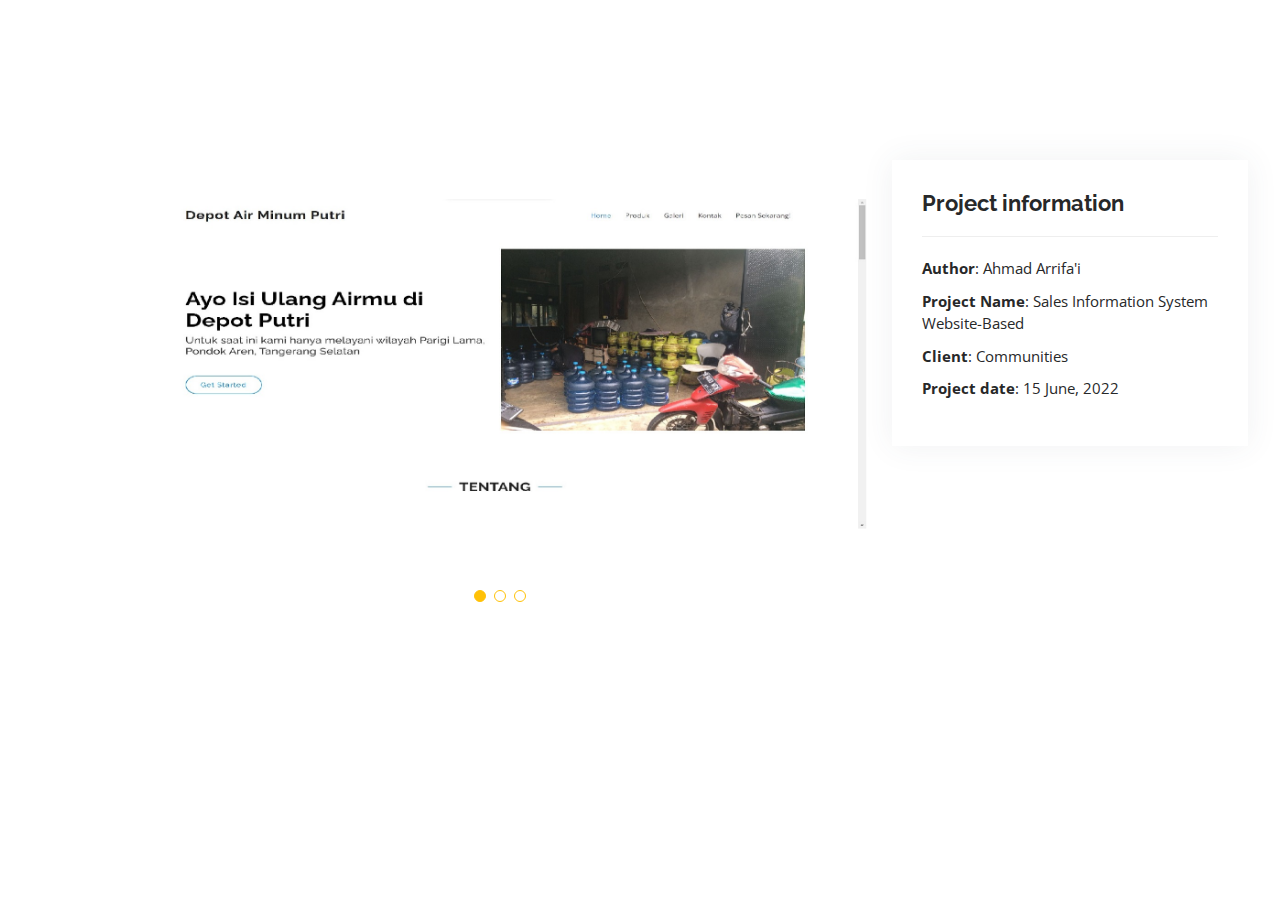
<file: app/static/portfolio-details-ahmad.html>
<!DOCTYPE html>
<html lang="en">

<head>
  <meta charset="utf-8">
  <meta content="width=device-width, initial-scale=1.0" name="viewport">

  <title>Portfolio Details - Personal Bootstrap Template</title>
  <meta content="" name="description">
  <meta content="" name="keywords">

  <!-- Favicons -->
  <link href="assets_1/img/favicon.png" rel="icon">
  <link href="assets_1/img/apple-touch-icon.png" rel="apple-touch-icon">

  <!-- Google Fonts -->
  <link href="https://fonts.googleapis.com/css?family=Open+Sans:300,300i,400,400i,600,600i,700,700i|Raleway:300,300i,400,400i,500,500i,600,600i,700,700i|Poppins:300,300i,400,400i,500,500i,600,600i,700,700i" rel="stylesheet">

  <!-- Vendor CSS Files -->
  <link href="assets_1/vendor/aos/aos.css" rel="stylesheet">
  <link href="assets_1/vendor/bootstrap/css/bootstrap.min.css" rel="stylesheet">
  <link href="assets_1/vendor/bootstrap-icons/bootstrap-icons.css" rel="stylesheet">
  <link href="assets_1/vendor/boxicons/css/boxicons.min.css" rel="stylesheet">
  <link href="assets_1/vendor/glightbox/css/glightbox.min.css" rel="stylesheet">
  <link href="assets_1/vendor/swiper/swiper-bundle.min.css" rel="stylesheet">

  <!-- Template Main CSS File -->
  <link href="assets_1/css/style.css" rel="stylesheet">

</head>

<body>

  <main id="main">
    <!-- ======= Portfolio Details Section ======= -->
    <br>
    <br>
    <br>
    <br>
    <br>
    <section id="portfolio-details" class="portfolio-details">
      <div class="container">

        <div class="row gy-4">

          <div class="col-lg-8">
            <div class="portfolio-details-slider swiper">
              <div class="swiper-wrapper align-items-center">

                <div class="swiper-slide">
                  <img src="assets_1/img/portfolio/portfolio-details-ahmad-0.jpg" alt="">
                </div>
                
                <div class="swiper-slide">
                  <img src="assets_1/img/portfolio/portfolio-details-ahmad-1.jpg" alt="">
                </div>

                <div class="swiper-slide">
                  <img src="assets_1/img/portfolio/portfolio-details-ahmad-2.jpg" alt="">
                </div>

              </div>
              <div class="swiper-pagination"></div>
            </div>
          </div>

          <div class="col-lg-4">
            <div class="portfolio-info">
              <h3>Project information</h3>
              <ul>
                <li><strong>Author</strong>: Ahmad Arrifa'i</li>
                <li><strong>Project Name</strong>: Sales Information System Website-Based</li>
                <li><strong>Client</strong>: Communities</li>
                <li><strong>Project date</strong>: 15 June, 2022</li>
              </ul>
            </div>
          </div>

        </div>

      </div>
    </section><!-- End Portfolio Details Section -->

  </main><!-- End #main -->

  <div id="preloader"></div>
  <a href="#" class="back-to-top d-flex align-items-center justify-content-center"><i class="bi bi-arrow-up-short"></i></a>

  <!-- Vendor JS Files -->
  <script src="assets_1/vendor/purecounter/purecounter_vanilla.js"></script>
  <script src="assets_1/vendor/aos/aos.js"></script>
  <script src="assets_1/vendor/bootstrap/js/bootstrap.bundle.min.js"></script>
  <script src="assets_1/vendor/glightbox/js/glightbox.min.js"></script>
  <script src="assets_1/vendor/isotope-layout/isotope.pkgd.min.js"></script>
  <script src="assets_1/vendor/swiper/swiper-bundle.min.js"></script>
  <script src="assets_1/vendor/typed.js/typed.min.js"></script>
  <script src="assets_1/vendor/waypoints/noframework.waypoints.js"></script>
  <script src="assets_1/vendor/php-email-form/validate.js"></script>

  <!-- Template Main JS File -->
  <script src="assets_1/js/main.js"></script>

</body>

</html>
</file>
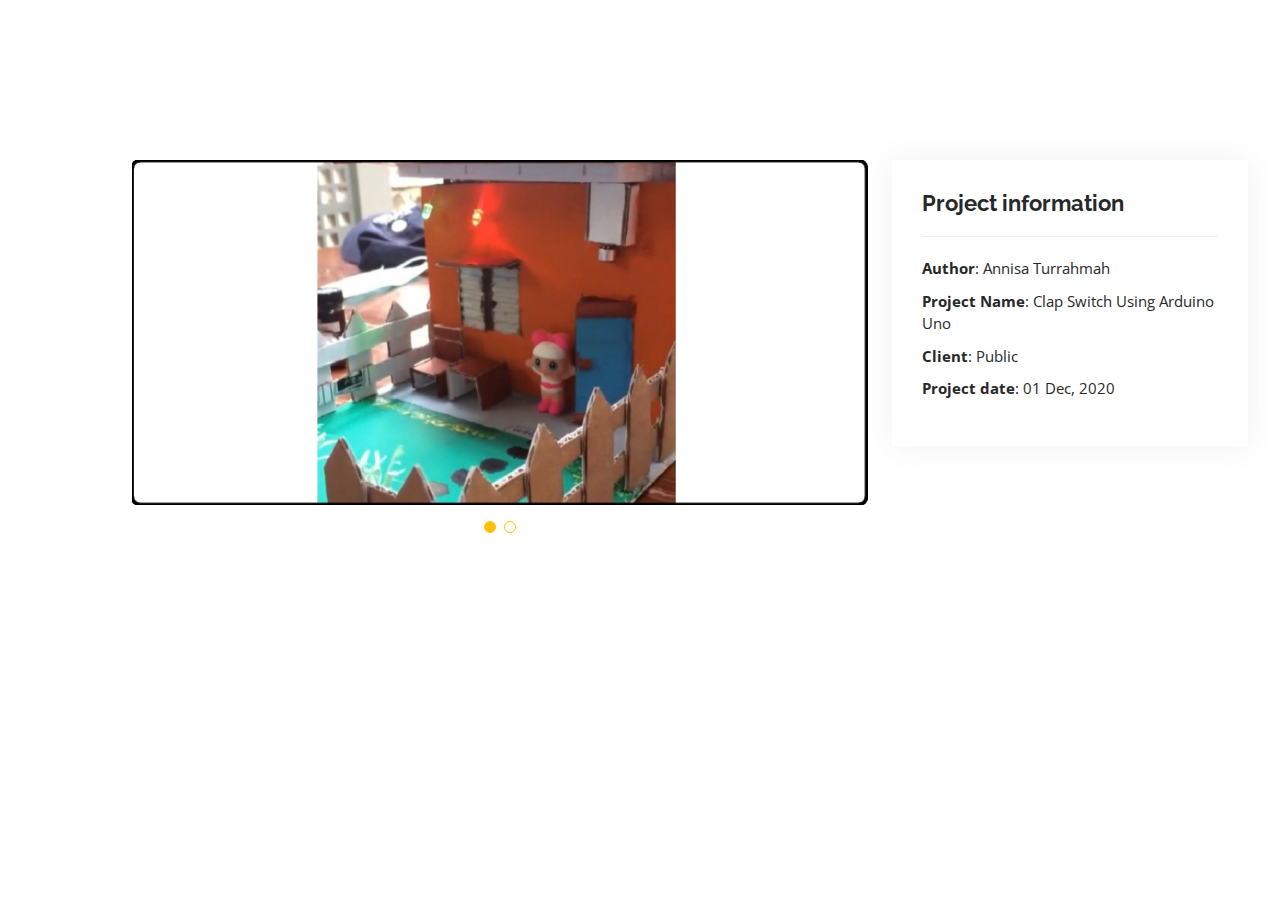
<file: app/static/portfolio-details-annisa.html>
<!DOCTYPE html>
<html lang="en">

<head>
  <meta charset="utf-8">
  <meta content="width=device-width, initial-scale=1.0" name="viewport">

  <title>Portfolio Details - Personal Bootstrap Template</title>
  <meta content="" name="description">
  <meta content="" name="keywords">

  <!-- Favicons -->
  <link href="assets_1/img/favicon.png" rel="icon">
  <link href="assets_1/img/apple-touch-icon.png" rel="apple-touch-icon">

  <!-- Google Fonts -->
  <link href="https://fonts.googleapis.com/css?family=Open+Sans:300,300i,400,400i,600,600i,700,700i|Raleway:300,300i,400,400i,500,500i,600,600i,700,700i|Poppins:300,300i,400,400i,500,500i,600,600i,700,700i" rel="stylesheet">

  <!-- Vendor CSS Files -->
  <link href="assets_1/vendor/aos/aos.css" rel="stylesheet">
  <link href="assets_1/vendor/bootstrap/css/bootstrap.min.css" rel="stylesheet">
  <link href="assets_1/vendor/bootstrap-icons/bootstrap-icons.css" rel="stylesheet">
  <link href="assets_1/vendor/boxicons/css/boxicons.min.css" rel="stylesheet">
  <link href="assets_1/vendor/glightbox/css/glightbox.min.css" rel="stylesheet">
  <link href="assets_1/vendor/swiper/swiper-bundle.min.css" rel="stylesheet">

  <!-- Template Main CSS File -->
  <link href="assets_1/css/style.css" rel="stylesheet">

</head>

<body>

  <main id="main">
    <!-- ======= Portfolio Details Section ======= -->
    <br>
    <br>
    <br>
    <br>
    <br>
    <section id="portfolio-details" class="portfolio-details">
      <div class="container">

        <div class="row gy-4">

          <div class="col-lg-8">
            <div class="portfolio-details-slider swiper">
              <div class="swiper-wrapper align-items-center">

                <div class="swiper-slide">
                  <img src="assets_1/img/portfolio/portofolio_annisa -detail.jpeg" alt="">
                </div>
                
                <div class="swiper-slide">
                  <img src="assets_1/img/portfolio/portofolio_annisa -detail.jpeg" alt="">
                </div>

              </div>
              <div class="swiper-pagination"></div>
            </div>
          </div>

          <div class="col-lg-4">
            <div class="portfolio-info">
              <h3>Project information</h3>
              <ul>
                <li><strong>Author</strong>: Annisa Turrahmah</li>
                <li><strong>Project Name</strong>: Clap Switch Using Arduino Uno</li>
                <li><strong>Client</strong>: Public</li>
                <li><strong>Project date</strong>: 01 Dec, 2020</li>
              </ul>
            </div>
          </div>

        </div>

      </div>
    </section><!-- End Portfolio Details Section -->

  </main><!-- End #main -->

  <div id="preloader"></div>
  <a href="#" class="back-to-top d-flex align-items-center justify-content-center"><i class="bi bi-arrow-up-short"></i></a>

  <!-- Vendor JS Files -->
  <script src="assets_1/vendor/purecounter/purecounter_vanilla.js"></script>
  <script src="assets_1/vendor/aos/aos.js"></script>
  <script src="assets_1/vendor/bootstrap/js/bootstrap.bundle.min.js"></script>
  <script src="assets_1/vendor/glightbox/js/glightbox.min.js"></script>
  <script src="assets_1/vendor/isotope-layout/isotope.pkgd.min.js"></script>
  <script src="assets_1/vendor/swiper/swiper-bundle.min.js"></script>
  <script src="assets_1/vendor/typed.js/typed.min.js"></script>
  <script src="assets_1/vendor/waypoints/noframework.waypoints.js"></script>
  <script src="assets_1/vendor/php-email-form/validate.js"></script>

  <!-- Template Main JS File -->
  <script src="assets_1/js/main.js"></script>

</body>

</html>
</file>
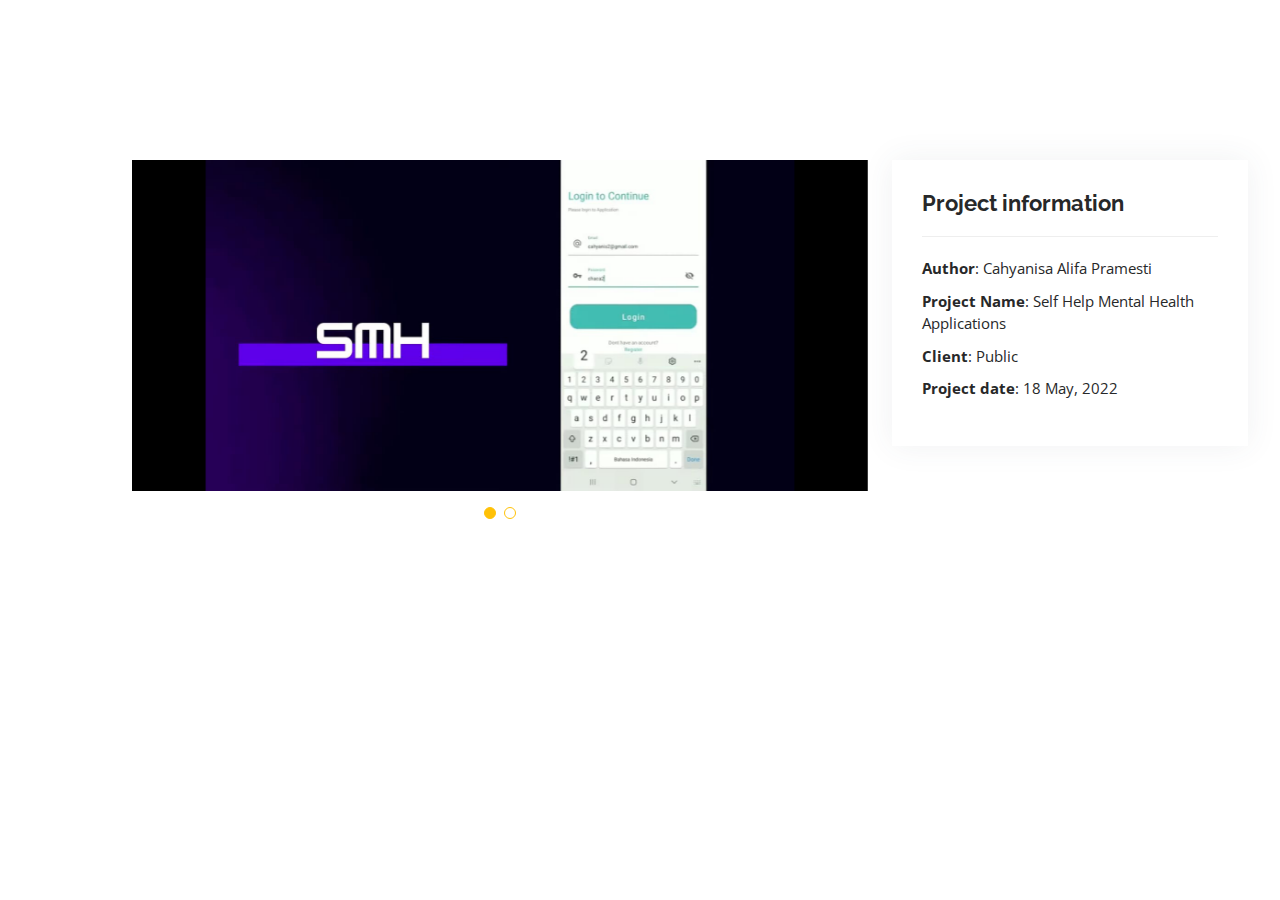
<file: app/static/portfolio-details-cahyanisa.html>
<!DOCTYPE html>
<html lang="en">

<head>
  <meta charset="utf-8">
  <meta content="width=device-width, initial-scale=1.0" name="viewport">

  <title>Portfolio Details - Personal Bootstrap Template</title>
  <meta content="" name="description">
  <meta content="" name="keywords">

  <!-- Favicons -->
  <link href="assets_1/img/favicon.png" rel="icon">
  <link href="assets_1/img/apple-touch-icon.png" rel="apple-touch-icon">

  <!-- Google Fonts -->
  <link href="https://fonts.googleapis.com/css?family=Open+Sans:300,300i,400,400i,600,600i,700,700i|Raleway:300,300i,400,400i,500,500i,600,600i,700,700i|Poppins:300,300i,400,400i,500,500i,600,600i,700,700i" rel="stylesheet">

  <!-- Vendor CSS Files -->
  <link href="assets_1/vendor/aos/aos.css" rel="stylesheet">
  <link href="assets_1/vendor/bootstrap/css/bootstrap.min.css" rel="stylesheet">
  <link href="assets_1/vendor/bootstrap-icons/bootstrap-icons.css" rel="stylesheet">
  <link href="assets_1/vendor/boxicons/css/boxicons.min.css" rel="stylesheet">
  <link href="assets_1/vendor/glightbox/css/glightbox.min.css" rel="stylesheet">
  <link href="assets_1/vendor/swiper/swiper-bundle.min.css" rel="stylesheet">

  <!-- Template Main CSS File -->
  <link href="assets_1/css/style.css" rel="stylesheet">

</head>

<body>

  <main id="main">
    <!-- ======= Portfolio Details Section ======= -->
    <br>
    <br>
    <br>
    <br>
    <br>
    <section id="portfolio-details" class="portfolio-details">
      <div class="container">

        <div class="row gy-4">

          <div class="col-lg-8">
            <div class="portfolio-details-slider swiper">
              <div class="swiper-wrapper align-items-center">

                <div class="swiper-slide">
                  <img src="assets_1/img/portfolio/portofolio_cahyanisa.jpeg" alt="">
                </div>
                
                <div class="swiper-slide">
                  <img src="assets_1/img/portfolio/portofolio_cahyanisa.jpeg" alt="">
                </div>

              </div>
              <div class="swiper-pagination"></div>
            </div>
          </div>

          <div class="col-lg-4">
            <div class="portfolio-info">
              <h3>Project information</h3>
              <ul>
                <li><strong>Author</strong>: Cahyanisa Alifa Pramesti</li>
                <li><strong>Project Name</strong>: Self Help Mental Health Applications</li>
                <li><strong>Client</strong>: Public</li>
                <li><strong>Project date</strong>: 18 May, 2022</li>
              </ul>
            </div>
          </div>

        </div>

      </div>
    </section><!-- End Portfolio Details Section -->

  </main><!-- End #main -->

  <div id="preloader"></div>
  <a href="#" class="back-to-top d-flex align-items-center justify-content-center"><i class="bi bi-arrow-up-short"></i></a>

  <!-- Vendor JS Files -->
  <script src="assets_1/vendor/purecounter/purecounter_vanilla.js"></script>
  <script src="assets_1/vendor/aos/aos.js"></script>
  <script src="assets_1/vendor/bootstrap/js/bootstrap.bundle.min.js"></script>
  <script src="assets_1/vendor/glightbox/js/glightbox.min.js"></script>
  <script src="assets_1/vendor/isotope-layout/isotope.pkgd.min.js"></script>
  <script src="assets_1/vendor/swiper/swiper-bundle.min.js"></script>
  <script src="assets_1/vendor/typed.js/typed.min.js"></script>
  <script src="assets_1/vendor/waypoints/noframework.waypoints.js"></script>
  <script src="assets_1/vendor/php-email-form/validate.js"></script>

  <!-- Template Main JS File -->
  <script src="assets_1/js/main.js"></script>

</body>

</html>
</file>
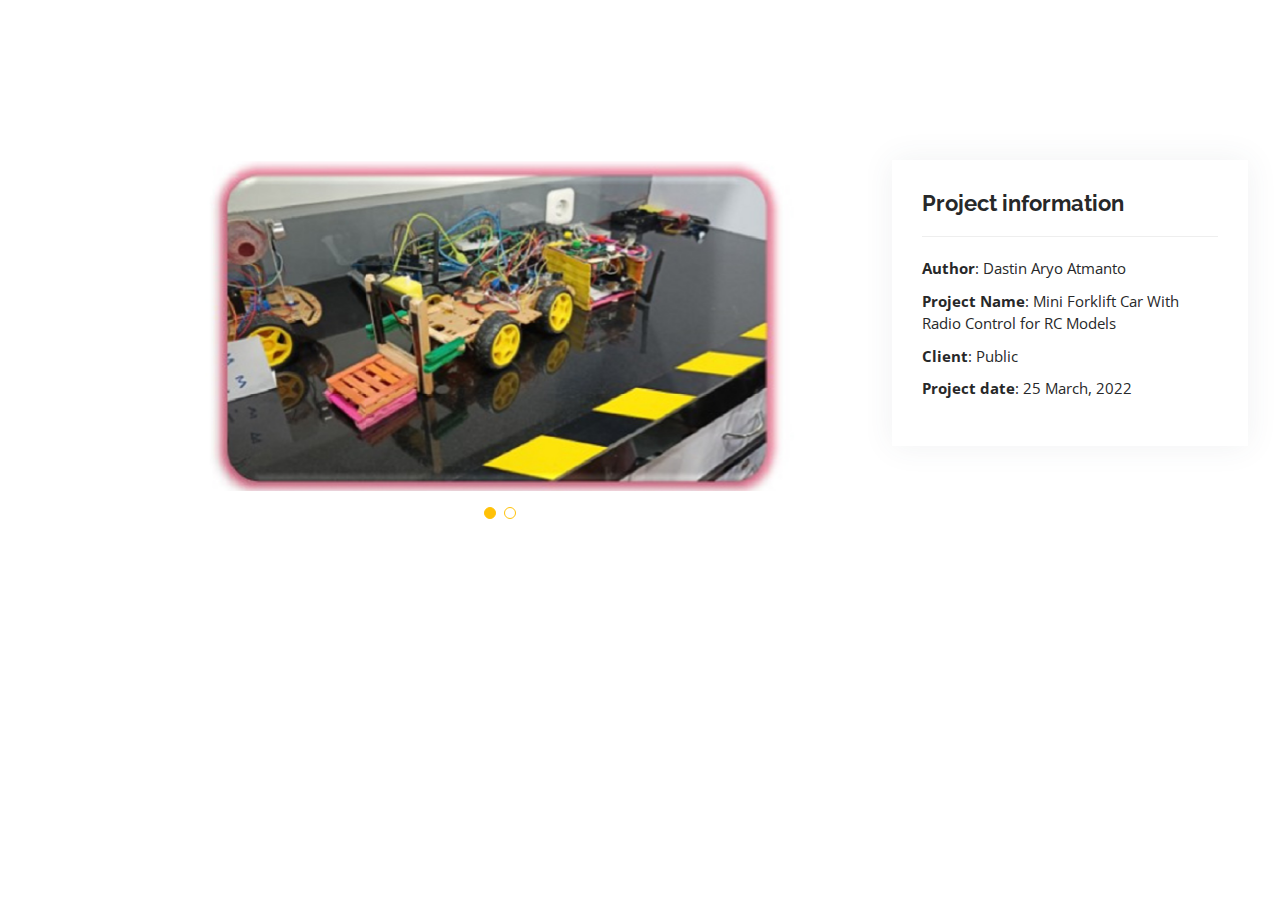
<file: app/static/portfolio-details-dastin.html>
<!DOCTYPE html>
<html lang="en">

<head>
  <meta charset="utf-8">
  <meta content="width=device-width, initial-scale=1.0" name="viewport">

  <title>Portfolio Details - Personal Bootstrap Template</title>
  <meta content="" name="description">
  <meta content="" name="keywords">

  <!-- Favicons -->
  <link href="assets_1/img/favicon.png" rel="icon">
  <link href="assets_1/img/apple-touch-icon.png" rel="apple-touch-icon">

  <!-- Google Fonts -->
  <link href="https://fonts.googleapis.com/css?family=Open+Sans:300,300i,400,400i,600,600i,700,700i|Raleway:300,300i,400,400i,500,500i,600,600i,700,700i|Poppins:300,300i,400,400i,500,500i,600,600i,700,700i" rel="stylesheet">

  <!-- Vendor CSS Files -->
  <link href="assets_1/vendor/aos/aos.css" rel="stylesheet">
  <link href="assets_1/vendor/bootstrap/css/bootstrap.min.css" rel="stylesheet">
  <link href="assets_1/vendor/bootstrap-icons/bootstrap-icons.css" rel="stylesheet">
  <link href="assets_1/vendor/boxicons/css/boxicons.min.css" rel="stylesheet">
  <link href="assets_1/vendor/glightbox/css/glightbox.min.css" rel="stylesheet">
  <link href="assets_1/vendor/swiper/swiper-bundle.min.css" rel="stylesheet">

  <!-- Template Main CSS File -->
  <link href="assets_1/css/style.css" rel="stylesheet">

</head>

<body>

  <main id="main">

    <!-- ======= Portfolio Details Section ======= -->
    <br>
    <br>
    <br>
    <br>
    <br>
    <section id="portfolio-details" class="portfolio-details">
      <div class="container">

        <div class="row gy-4">

          <div class="col-lg-8">
            <div class="portfolio-details-slider swiper">
              <div class="swiper-wrapper align-items-center">

                <div class="swiper-slide">
                  <img src="assets_1/img/portfolio/portfolio-details-dastin-1.jpg" alt="">
                </div>

                <div class="swiper-slide">
                  <img src="assets_1/img/portfolio/portfolio-details-dastin-2.jpg" alt="">
                </div>

              </div>
              <div class="swiper-pagination"></div>
            </div>
          </div>

          <div class="col-lg-4">
            <div class="portfolio-info">
              <h3>Project information</h3>
              <ul>
                <li><strong>Author</strong>: Dastin Aryo Atmanto</li>
                <li><strong>Project Name</strong>: Mini Forklift Car With Radio Control for RC Models</li>
                <li><strong>Client</strong>: Public</li>
                <li><strong>Project date</strong>: 25 March, 2022</li>
              </ul>
            </div>
          </div>

        </div>

      </div>
    </section><!-- End Portfolio Details Section -->

  </main><!-- End #main -->

  <div id="preloader"></div>
  <a href="#" class="back-to-top d-flex align-items-center justify-content-center"><i class="bi bi-arrow-up-short"></i></a>

  <!-- Vendor JS Files -->
  <script src="assets_1/vendor/purecounter/purecounter_vanilla.js"></script>
  <script src="assets_1/vendor/aos/aos.js"></script>
  <script src="assets_1/vendor/bootstrap/js/bootstrap.bundle.min.js"></script>
  <script src="assets_1/vendor/glightbox/js/glightbox.min.js"></script>
  <script src="assets_1/vendor/isotope-layout/isotope.pkgd.min.js"></script>
  <script src="assets_1/vendor/swiper/swiper-bundle.min.js"></script>
  <script src="assets_1/vendor/typed.js/typed.min.js"></script>
  <script src="assets_1/vendor/waypoints/noframework.waypoints.js"></script>
  <script src="assets_1/vendor/php-email-form/validate.js"></script>

  <!-- Template Main JS File -->
  <script src="assets_1/js/main.js"></script>

</body>

</html>
</file>
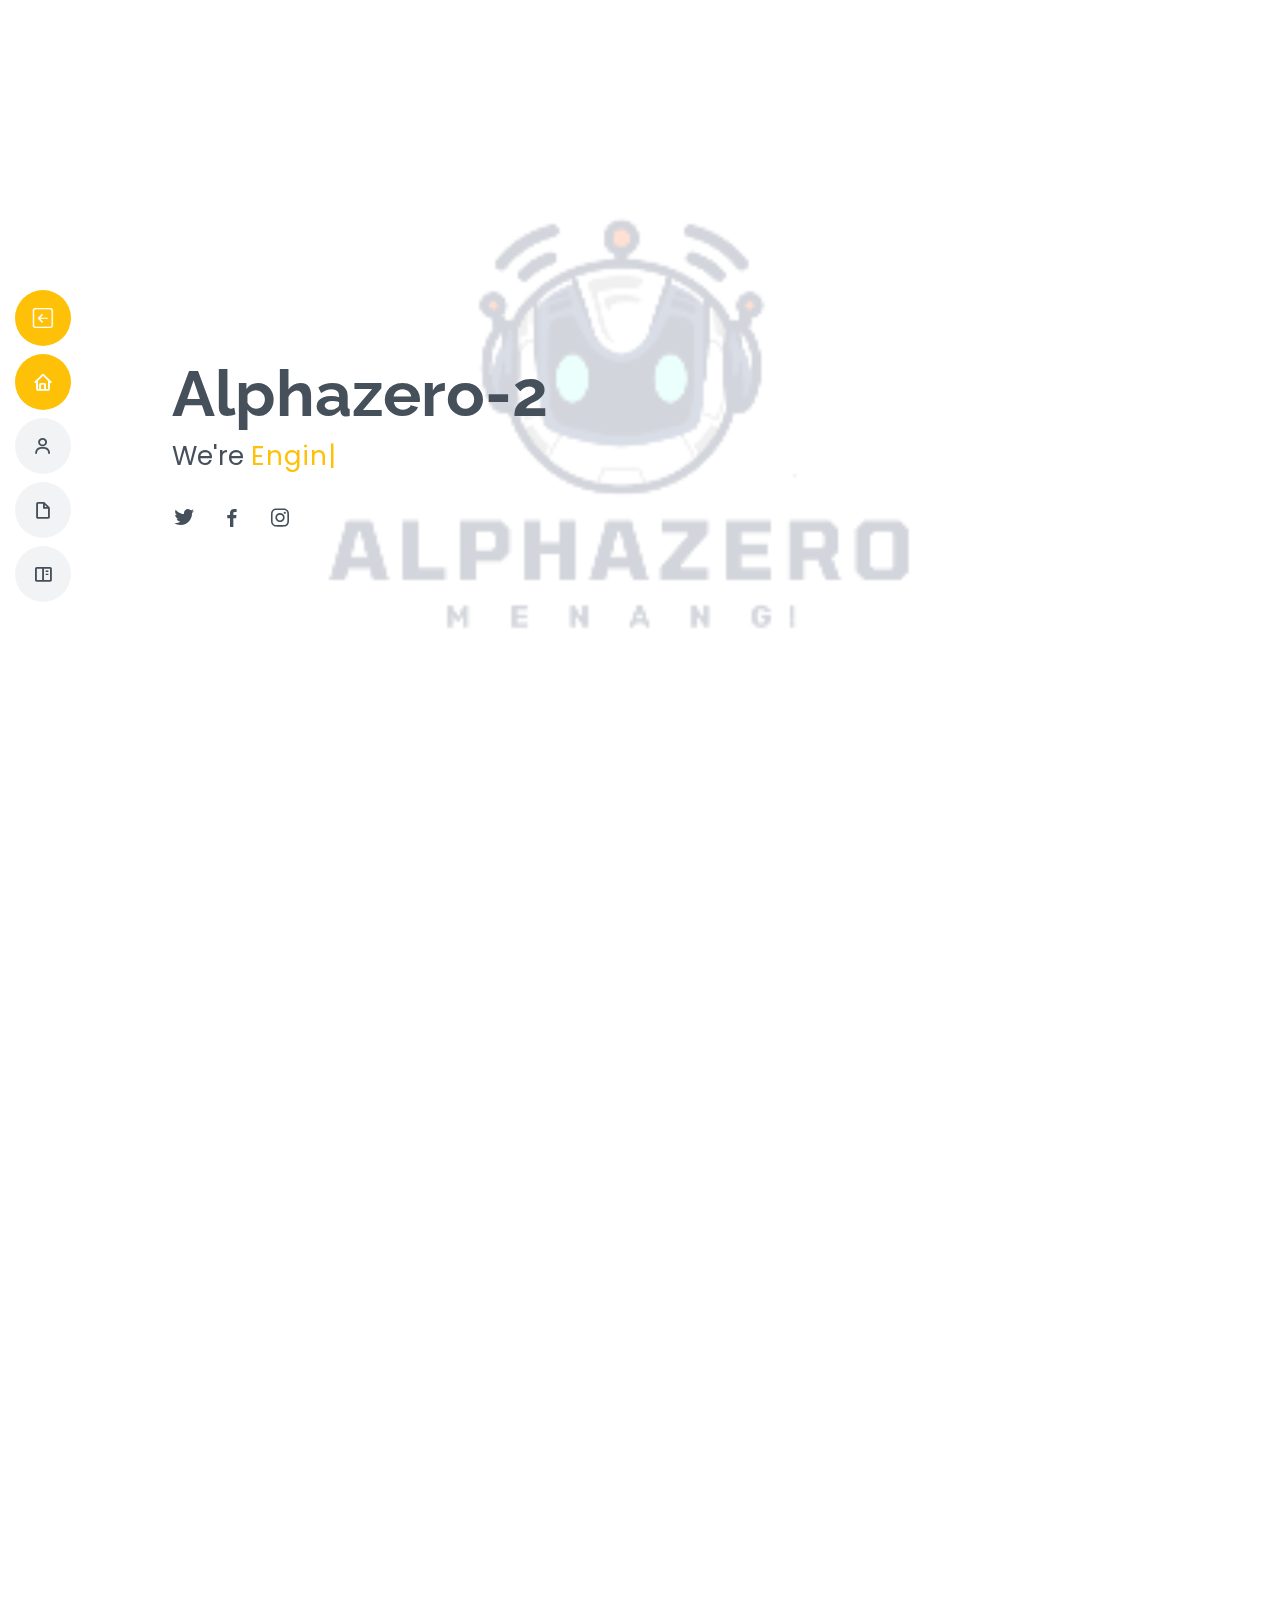
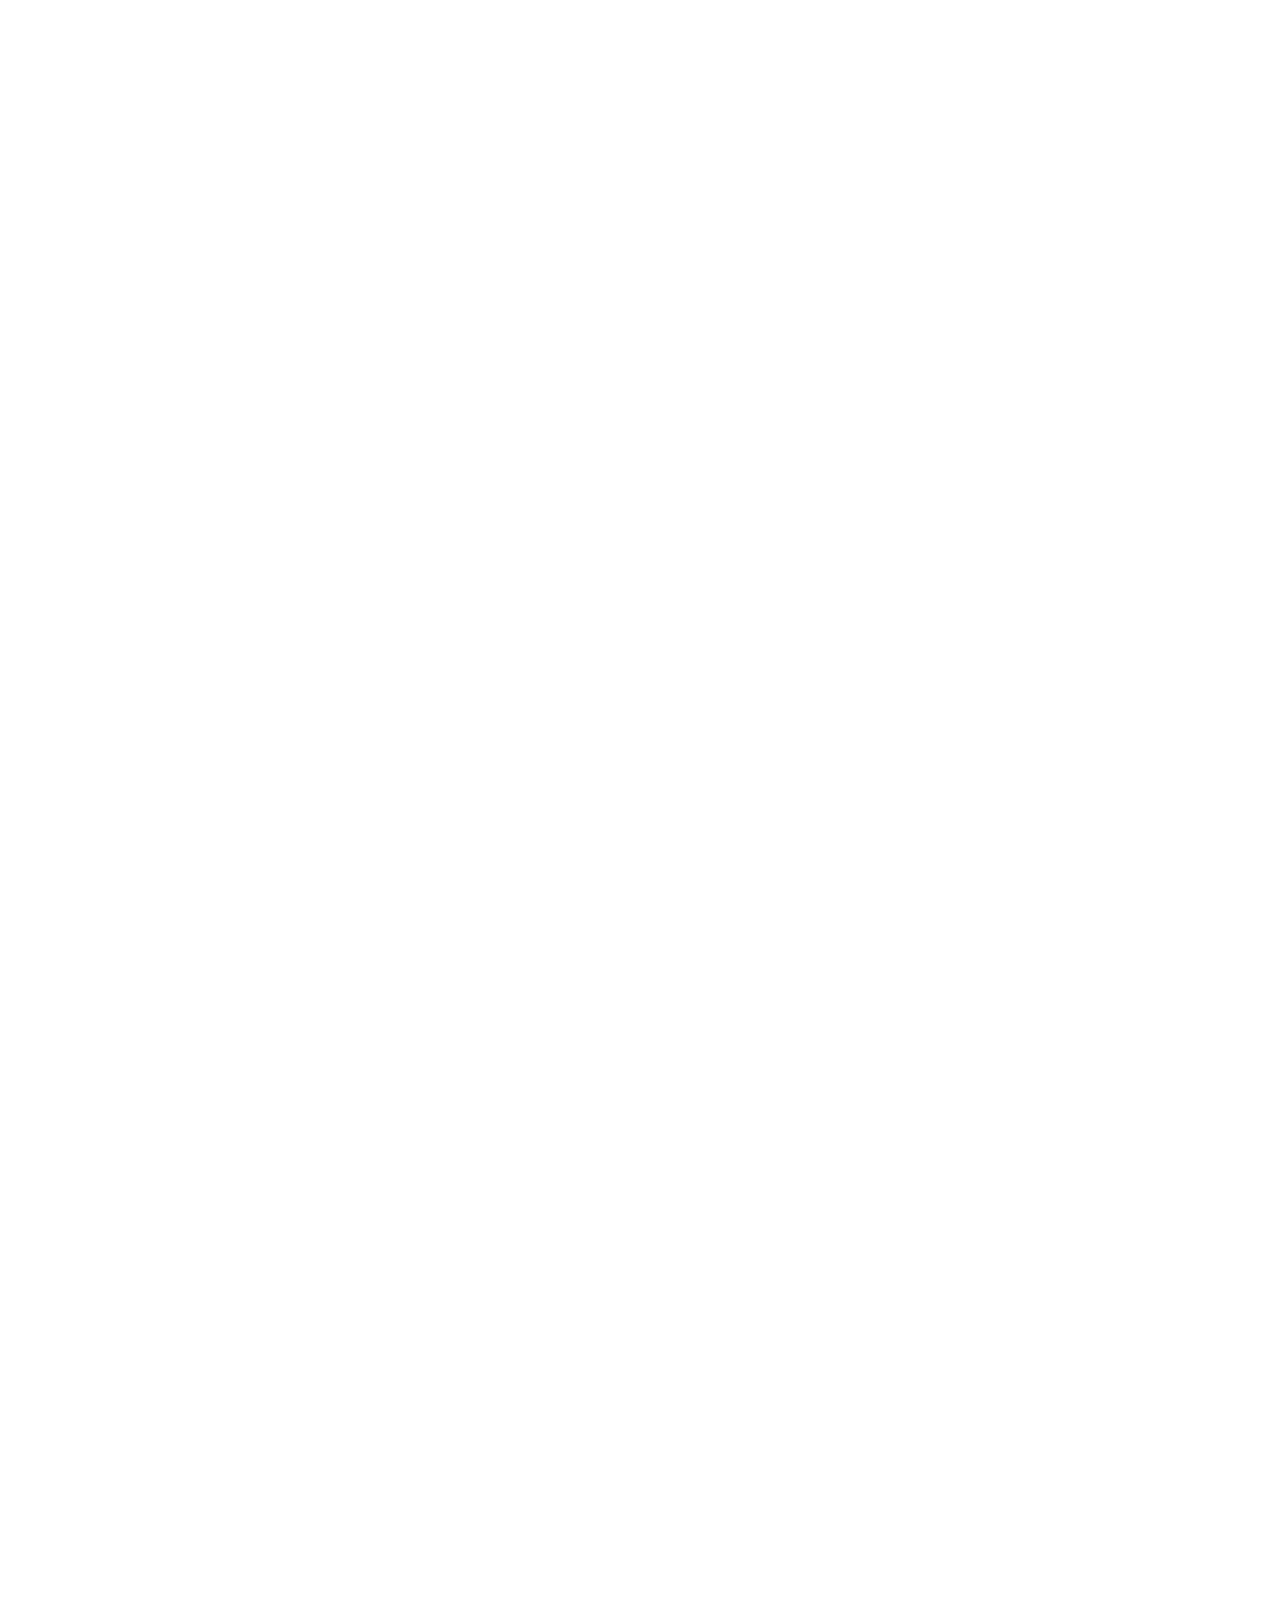
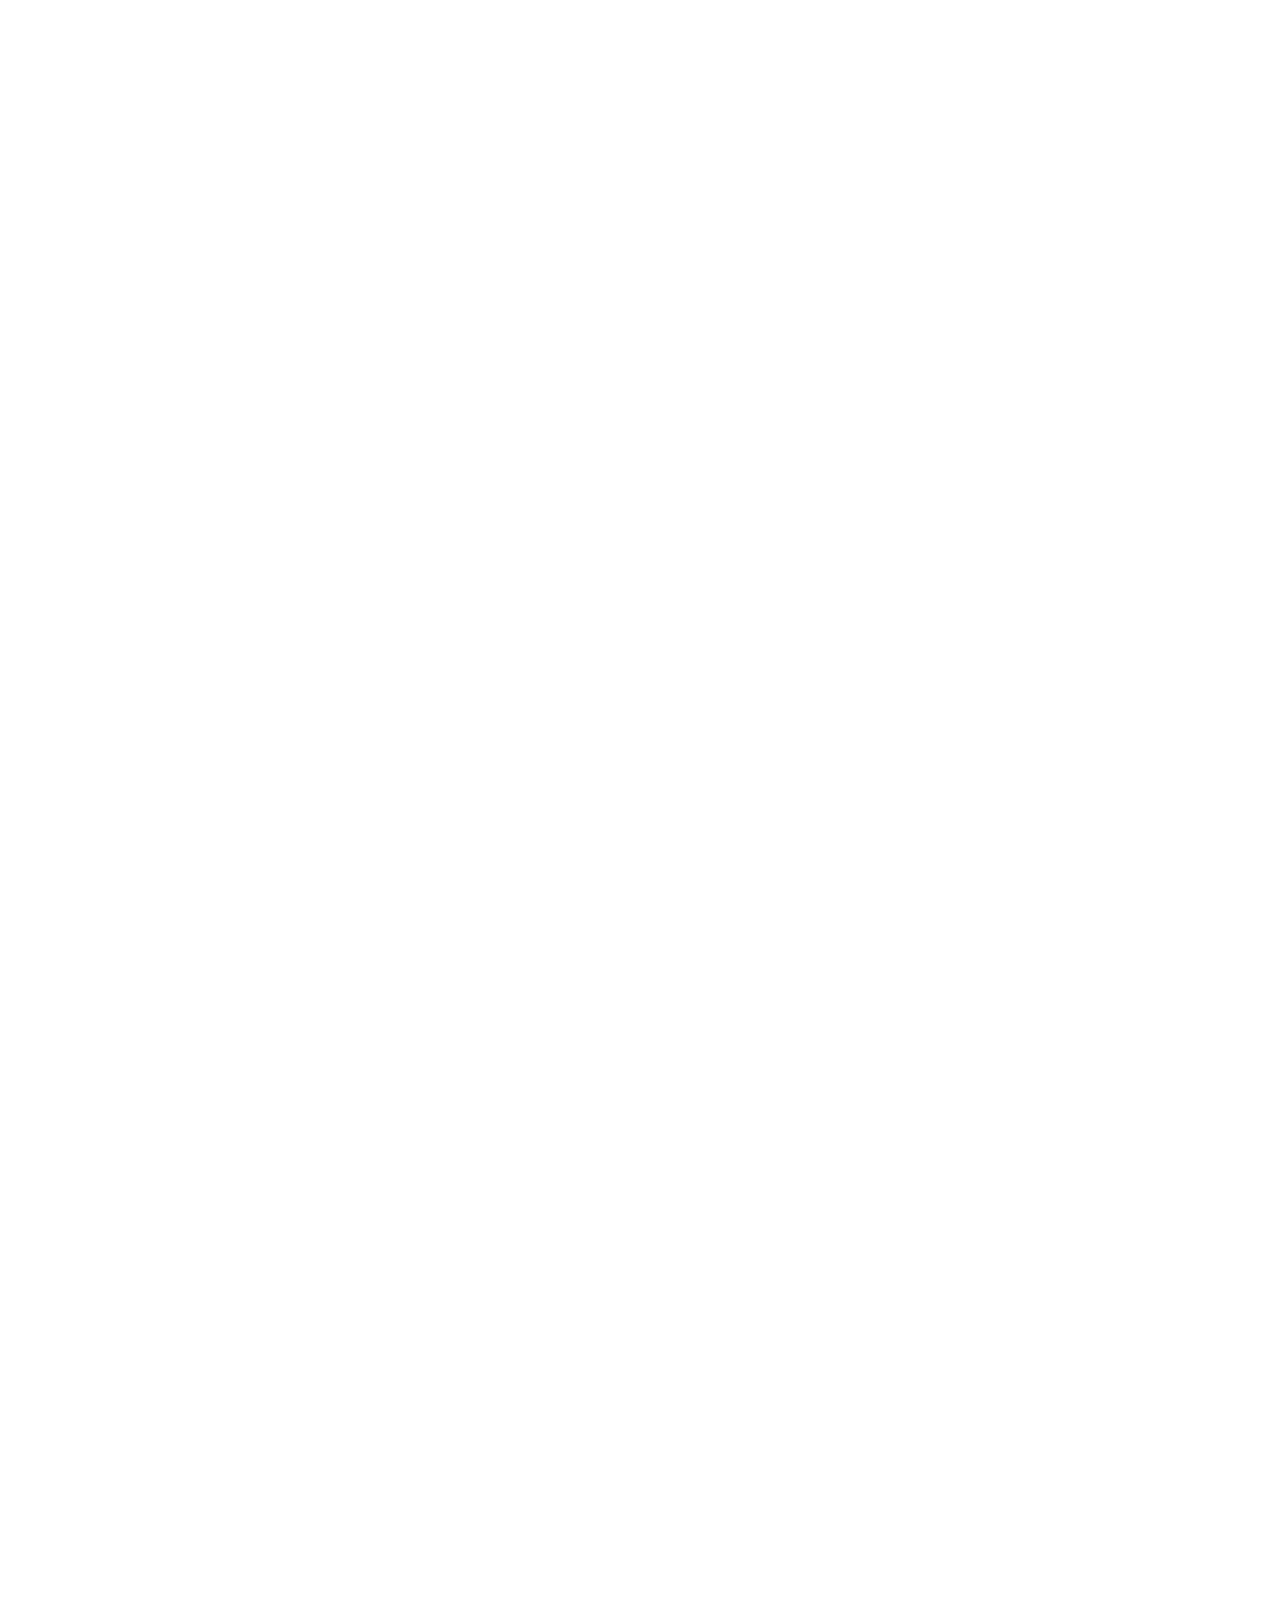
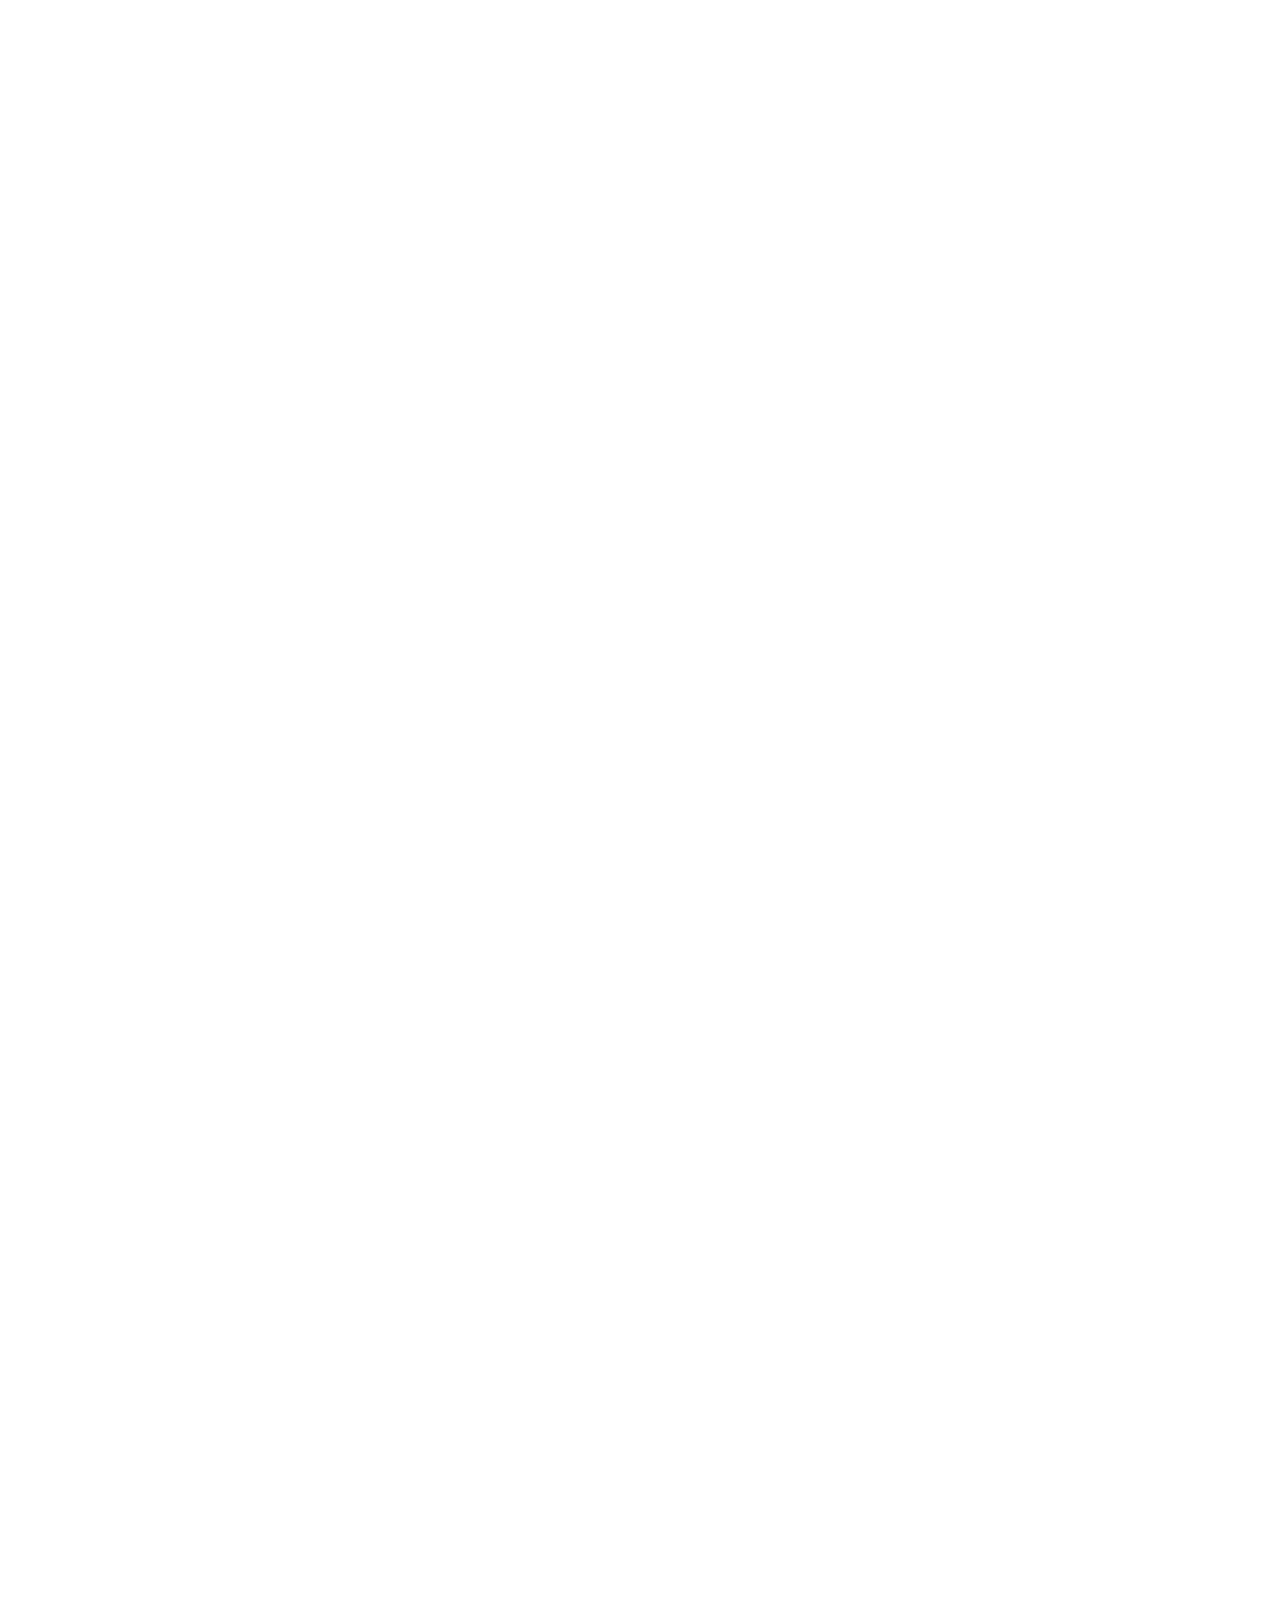
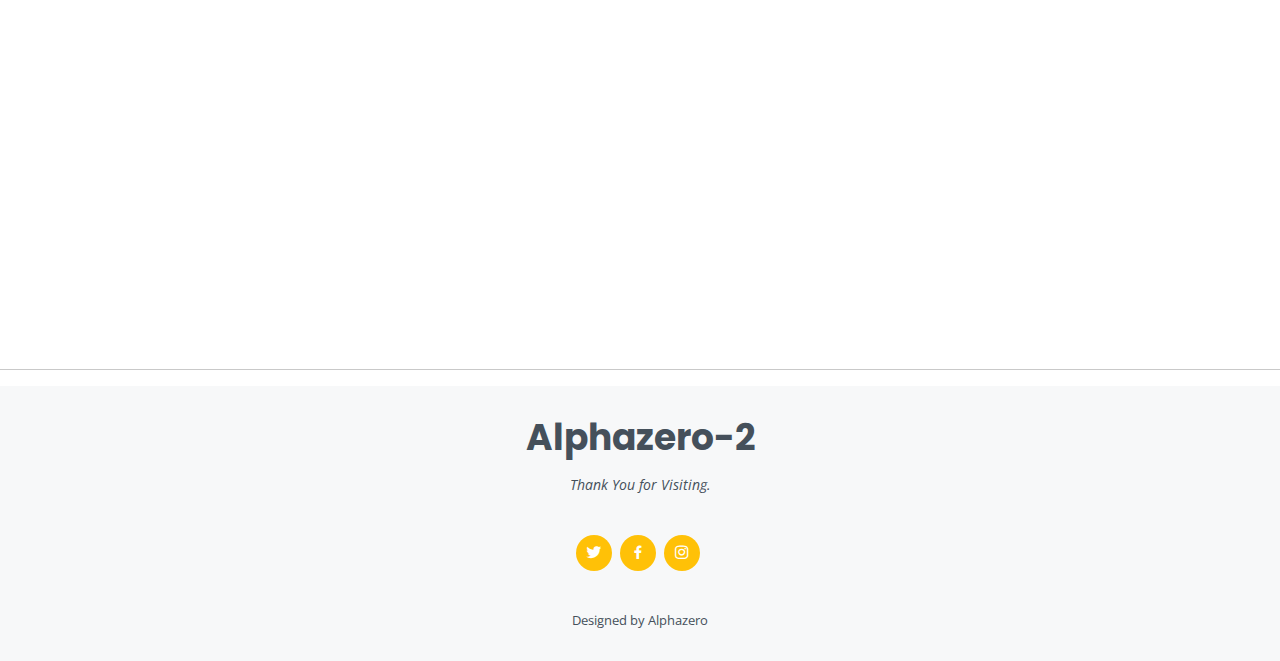
<file: app/static/profile.html>
<!DOCTYPE html>
<html lang="en">

<head>
  <meta charset="utf-8">
  <meta content="width=device-width, initial-scale=1.0" name="viewport">

  <title>Alphazero-2 Portfolio</title>
  <meta content="" name="description">
  <meta content="" name="keywords">

  <!-- Favicons -->
  <link href="assets_1/img/ALPHAZERO (3).png" rel="icon">
  <link href="assets_1/img/apple-touch-icon.png" rel="apple-touch-icon">

  <!-- Google Fonts -->
  <link href="https://fonts.googleapis.com/css?family=Open+Sans:300,300i,400,400i,600,600i,700,700i|Raleway:300,300i,400,400i,500,500i,600,600i,700,700i|Poppins:300,300i,400,400i,500,500i,600,600i,700,700i" rel="stylesheet">

  <!-- Vendor CSS Files -->
  <link href="assets_1/vendor/aos/aos.css" rel="stylesheet">
  <link href="assets_1/vendor/bootstrap/css/bootstrap.min.css" rel="stylesheet">
  <link href="assets_1/vendor/bootstrap-icons/bootstrap-icons.css" rel="stylesheet">
  <link href="assets_1/vendor/boxicons/css/boxicons.min.css" rel="stylesheet">
  <link href="assets_1/vendor/glightbox/css/glightbox.min.css" rel="stylesheet">
  <link href="assets_1/vendor/swiper/swiper-bundle.min.css" rel="stylesheet">

  <!-- Template Main CSS File -->
  <link href="assets_1/css/style.css" rel="stylesheet">
</head>

<body>

  <!-- ======= Mobile nav toggle button ======= -->
  <!-- <button type="button" class="mobile-nav-toggle d-xl-none"><i class="bi bi-list mobile-nav-toggle"></i></button> -->
  <i class="bi bi-list mobile-nav-toggle d-lg-none"></i>
  <!-- ======= Header ======= -->
  <header id="header" class="d-flex flex-column justify-content-center">

    <nav id="navbar" class="navbar nav-menu">
      <ul>
        <li><a href="/home" class="nav-link scrollto active"><i class="bi bi-arrow-left-square"></i> <span>Back</span></a></li>
        <li><a href="#hero" class="nav-link scrollto active"><i class="bx bx-home"></i> <span>Home</span></a></li>
        <li><a href="#about" class="nav-link scrollto"><i class="bx bx-user"></i> <span>About</span></a></li>
        <li><a href="#resume" class="nav-link scrollto"><i class="bx bx-file-blank"></i> <span>Resume</span></a></li>
        <li><a href="#portfolio" class="nav-link scrollto"><i class="bx bx-book-content"></i> <span>Portfolio</span></a></li>
      </ul>
    </nav><!-- .nav-menu -->

  </header><!-- End Header -->

  <!-- ======= Hero Section ======= -->
  <section id="hero" class="d-flex flex-column justify-content-center">
    <div class="container" data-aos="zoom-in" data-aos-delay="100">
      <h1>Alphazero-2</h1>
      <p>We're <span class="typed" data-typed-items="Engineering, Developer, Freelancer"></span></p>
      <div class="social-links">
        <a href="https://twitter.com/AryoDastin/" class="twitter"><i class="bx bxl-twitter"></i></a>
        <a href="https://web.facebook.com/profile.php?id=100009738071262" class="facebook"><i class="bx bxl-facebook"></i></a>
        <a href="http://Instagram.com/dastinaryo" class="instagram"><i class="bx bxl-instagram"></i></a>
      </div>
    </div>
  </section><!-- End Hero -->

  <main id="main">

    <!-- ======= About Section ======= -->
    <section id="about" class="about">
      <div class="container" data-aos="fade-up">
        <div class="section-title">
          <h2>About</h2>
          <p>This is Our Amazing Team.</p>
        </div>

        <div class="row">
          <div class="col-lg-4">
            <img src="assets_1/img/Foto Diri.jpg" class="img-fluid" alt="">
          </div>
          <div class="col-lg-8 pt-4 pt-lg-0 content">
            <h3>Computer Engineering &amp; AI Programming.</h3>
            <p class="fst-italic">
              Mastering programming and having advantages in logical thinking, so that I was able to contribute more to this group.
            </p>
            <div class="row">
              <div class="col-lg-6">
                <ul>
                  <li><i class="bi bi-chevron-right"></i> <strong>Name :</strong> <span>Dastin Aryo Atmanto</span></li>
                  <li><i class="bi bi-chevron-right"></i> <strong>Agency :</strong> <span>Universitas Pendidikan Indonesia</span></li>
                  <li><i class="bi bi-chevron-right"></i> <strong>Study Program :</strong> <span>Teknik Komputer</span></li>
                  <li><i class="bi bi-chevron-right"></i> <strong>Phone :</strong> <span>+6285864978583</span></li>
                  <li><i class="bi bi-chevron-right"></i> <strong>Email :</strong> <span>dastinaryo5@gmail.com</span></li>
                </ul>
              </div>
            </div>
            <p>
              I am a Computer Engineering student at the Indonesian Education University who mastered basic skills in basic programming, Internet of Things (IoT), Robotic/Mechatronics, Artificial Intelligence and Back-end and Front-end Web Programming. I have advantages in leadership and can think logically so that it is possible to contribute more to a team. In addition, having good communication so as to facilitate cooperation between team members.            
            </p>
          </div>
        </div>

        <br>

        <div class="row">
          <div class="col-lg-4">
            <img src="assets_1/img/ahmad.jpg" class="img-fluid" alt="">
          </div>
          <div class="col-lg-8 pt-4 pt-lg-0 content">
            <h3>Informatic &amp; Network Engineering.</h3>
            <p class="fst-italic">
              I like new things and like to work as a team.
            </p>
            <div class="row">
              <div class="col-lg-6">
                <ul>
                  <li><i class="bi bi-chevron-right"></i> <strong>Name :</strong> <span>Ahmad Arrifa'i</span></li>
                  <li><i class="bi bi-chevron-right"></i> <strong>Agency :</strong> <span>Universitas Pamulang</span></li>
                  <li><i class="bi bi-chevron-right"></i> <strong>Study Program :</strong> <span>Teknik Informatika</span></li>
                  <li><i class="bi bi-chevron-right"></i> <strong>Phone :</strong> <span>+6281311034685</span></li>
                  <li><i class="bi bi-chevron-right"></i> <strong>Email :</strong> <span>ahmadarrifai89@gmail.com</span></li>
                </ul>
              </div>
            </div>
            <p>
              I have a background in studying computer and network engineering in high school. Currently, I am studying informatics engineering at Pamulang University. I am a disciplined and hardworking person who is eager to learn. I am also a person who is easy to adapt and likes new things, able to work with a team, has responsibility for work assignments.            
            </p>
          </div>
        </div>

        <br>

        <div class="row">
          <div class="col-lg-4">
            <img src="assets_1/img/cahyanisa.jpeg" class="img-fluid" alt="">
          </div>
          <div class="col-lg-8 pt-4 pt-lg-0 content">
            <h3>Data Analyst.</h3>
            <p class="fst-italic">
              Interested in human resources field and data science. Also, was able to contribute more to this group
            </p>
            <div class="row">
              <div class="col-lg-6">
                <ul>
                  <li><i class="bi bi-chevron-right"></i> <strong>Name :</strong> <span>Cahyanisa Alifa Pramesti</span></li>
                  <li><i class="bi bi-chevron-right"></i> <strong>Agency :</strong> <span>Universitas Pendidikan Indonesia</span></li>
                  <li><i class="bi bi-chevron-right"></i> <strong>Study Program :</strong> <span>Fisika</span></li>
                  <li><i class="bi bi-chevron-right"></i> <strong>Phone :</strong> <span>+6289605478431</span></li>
                  <li><i class="bi bi-chevron-right"></i> <strong>Email :</strong> <span>cahyanisa48@upi.edu</span></li>
                </ul>
              </div>
            </div>
            <p>
              As a senior year student of Physics at Faculty of Mathematics and Science Education, Universitas Pendidikan Indonesia I am enthusiast to learn about a lot of new things. With skills flexible and initiative, I like to explore and learn particularly with data analyst, education, human resource, and business field. I also have portfolio from my experiences.            
            </p>
          </div>
        </div>

        <br>

        <div class="row">
          <div class="col-lg-4">
            <img src="assets_1/img/annisa.jpeg" class="img-fluid" alt="">
          </div>
          <div class="col-lg-8 pt-4 pt-lg-0 content">
            <h3>Data Scientist.</h3>
            <p class="fst-italic">
              Mastering the ability to process and analyze data, so that I was able to contribute more to this group.
            </p>
            <div class="row">
              <div class="col-lg-6">
                <ul>
                  <li><i class="bi bi-chevron-right"></i> <strong>Name :</strong> <span>Annisa Turrahmah</span></li>
                  <li><i class="bi bi-chevron-right"></i> <strong>Agency :</strong> <span>Universitas Pendidikan Indonesia</span></li>
                  <li><i class="bi bi-chevron-right"></i> <strong>Study Program :</strong> <span>Fisika</span></li>
                  <li><i class="bi bi-chevron-right"></i> <strong>Phone :</strong> <span>+6285871294994</span></li>
                  <li><i class="bi bi-chevron-right"></i> <strong>Email :</strong> <span>annisaturrahmah768@upi.edu</span></li>
                </ul>
              </div>
            </div>
            <p>
              I am a Physics student at the Indonesian University of Education who has skills in statistics and analysis as well as Hadoop-based analytics. In addition, I also have problem solving skills and know how to make decisions.            
            </p>
          </div>
        </div>

      </div>
    </section><!-- End About Section -->

    <!-- ======= Resume Section ======= -->
    <section id="resume" class="resume">
      <div class="container" data-aos="fade-up">

        <div class="section-title">
          <h2>Resume</h2>
          <p>Let's Get to Know Our Team</p>
        </div>

        <div class="row">
          <div class="col-lg-6">
            <h3 class="resume-title">Sumary</h3>
            <div class="resume-item pb-0">
              <h4>Dastin Aryo Atmanto</h4>
              <p><em>I am a Computer Engineering student at the Indonesian Education University who mastered basic skills in basic programming, Internet of Things (IoT), Robotic/Mechatronics, Artificial Intelligence and Back-end and Front-end Web Programming. I have advantages in leadership and can think logically so that it is possible to contribute more to a team. In addition, having good communication so as to facilitate cooperation between team members.</em></p>
            </div>

            <h3 class="resume-title">Education</h3>
            <div class="resume-item">
              <h4>Teknik Komputer</h4>
              <h5>2020 - Present</h5>
              <p><em>Universitas Pendidikan Indonesia</em></p>
            </div>
            <div class="resume-item">
              <h4>AI Mastery Program</h4>
              <h5>2022 Agust - Present</h5>
              <p><em>Orbits Future Academy</em></p>
            </div>

            <h3 class="resume-title">Skills</h3>
            <div class="resume-item">
              <h4>Internet of Things</h4>
            </div>
            <div class="resume-item">
              <h4>Artificial Intelligence</h4>
            </div>
            <div class="resume-item">
              <h4>Robotic</h4>
            </div>
            <div class="resume-item">
              <h4>Web Programming</h4>
            </div>
          </div>
          <div class="col-lg-6">
            <h3 class="resume-title">Professional Experience</h3>
            <div class="resume-item">
              <h4>Staff NOTARIS/PPAT</h4>
              <h5>2019 - 2022</h5>
              <p><em>Kab. Bandung, Indonesia </em></p>
              <ul>
                <li>Archiving Notary/PPAT documents so that archives are well maintained, organized and safe.</li>
                <li>Perform the initial stage of registering file administration for clients who want to collaborate.</li>
              </ul>
            </div>
            <div class="resume-item">
              <h4>Co-Leader</h4>
              <h5>2021 - 2022</h5>
              <p><em>Parlemen Legislatif HIMA TEKKOM</em></p>
              <ul>
                <li>Carry out full coaching on each work program.</li>
                <li>Make a better contribution internally to the organization and externally to the organization.</li>
              </ul>
            </div>
            <div class="resume-item">
              <h4>Professional Assistant</h4>
              <h5>2021</h5>
              <p><em>Pengabdian kepada Masyarakat</em></p>
              <ul>
                <li>Creating a concept for the PkM event with the activity theme "Pelatihan Pembuatan Media Belajar Online Interaktif dengan Teknologi Chatbot untuk Guru Tingkat SMA/SMK di Kota Bandung".</li>
                <li>Collaborate with lecturers and members of the PkM implementation team to ensure the event can run well.</li>
              </ul>
            </div>
          </div>

          <br>
          <hr>

          <div class="col-lg-6">
            <h3 class="resume-title">Sumary</h3>
            <div class="resume-item pb-0">
              <h4>Ahmad Arrifa'i</h4>
              <p><em>I have a background in studying computer and network engineering in high school. Currently, I am studying informatics engineering at Pamulang University. I am a disciplined and hardworking person who is eager to learn. I am also a person who is easy to adapt and likes new things, able to work with a team, has responsibility for work assignments.</em></p>
            </div>

            <h3 class="resume-title">Education</h3>
            <div class="resume-item">
              <h4>Teknik Informatika</h4>
              <h5>2019 - Present</h5>
              <p><em>Pamulang University</em></p>
            </div>
            <div class="resume-item">
              <h4>AI Mastery Program</h4>
              <h5>2022 Agust - Present</h5>
              <p><em>Orbits Future Academy</em></p>
            </div>

            <h3 class="resume-title">Skill</h3>
            <div class="resume-item">
              <h4>Analysis</h4>
            </div>
            <div class="resume-item">
              <h4>Critical Thinking</h4>
            </div>
            <div class="resume-item">
              <h4>MikroTik routerOS</h4>
            </div>
            <div class="resume-item">
              <h4>Basic PHP</h4>
            </div>
          </div>
          <div class="col-lg-6">
            <h3 class="resume-title">Professional Experience</h3>
            <div class="resume-item">
              <h4>COMPETENCE TEST</h4>
              <h5>2019</h5>
              <p><em>Bandung, Indonesia </em></p>
              <ul>
                <li>Complete the vocational competency exam with thoroughness and patience and get maximum results in a limited time.</li>
                <li>Compiling a competency exam report about what is done and can be completed on time.</li>
              </ul>
            </div>
            <div class="resume-item">
              <h4>Training Junior Network Administrator </h4>
              <h5>1 Month</h5>
              <p><em>Bandung, Indonesia </em></p>
              <ul>
                <li>Designing network addressing.</li>
                <li>Setting up a wireless network.</li>
                <li>Configure switches on the network.</li>
                <li>Configure routing on network devices in one autonomous system.</li>
                <li>Configure routing on network devices between autonomous systems.</li>
              </ul>
            </div>
            <h3 class="resume-title">Workshop</h3>
            <div class="resume-item">
              <h4>Designing Computer Network Architecture Using Cisco Packet Tracer</h4>
            </div>
          </div>
          

          <br>
          <hr>

          <div class="col-lg-6">
            <h3 class="resume-title">Sumary</h3>
            <div class="resume-item pb-0">
              <h4>Cahyanisa Alifa Pramesti</h4>
              <p><em>As a senior year student of Physics at Faculty of Mathematics and Science Education, Universitas Pendidikan Indonesia I am enthusiast to learn about a lot of new things. With skills flexible and initiative, I like to explore and learn particularly with data analyst, education, human resource, and business field. I also have portfolio from my experiences.</em></p>
            </div>

            <h3 class="resume-title">Education</h3>
            <div class="resume-item">
              <h4>Fisika</h4>
              <h5>2019 - Present</h5>
              <p><em>Universitas Pendidikan Indonesia</em></p>
            </div>
            <div class="resume-item">
              <h4>AI Mastery Program</h4>
              <h5>2022 Agust - Present</h5>
              <p><em>Orbits Future Academy</em></p>
            </div>

            <h3 class="resume-title">Specializations</h3>
            <div class="resume-item">
              <h4>Programming</h4>
            </div>
            <div class="resume-item">
              <h4>Design</h4>
            </div>
            <div class="resume-item">
              <h4>Public Speaking</h4>
            </div>
          </div>
          <div class="col-lg-6">
            <h3 class="resume-title">Professional Experience</h3>
            <div class="resume-item">
              <h4>Human Resource Management Amazon Adventure Event Organization</h4>
              <h5>Jan - April 2022 </h5>
              <p><em>Bandung, Indonesia </em></p>
              <ul>
                <li>Volunteered to run the foundation's to connected people to people efforts at the venue gathering.</li>
              </ul>
            </div>
            <div class="resume-item">
              <h4>Private Tutor</h4>
              <h5>2020 - Present</h5>
              <p><em>Bandung, Indonesia</em></p>
              <ul>
                <li>Teaching & Helping several student with range elementary school - Junior high school especially at Saints and Mathematic Subject.</li>
              </ul>
            </div>
            <div class="resume-item">
              <h4>Education Creator at RUMAH BELAJAR FPMIPA 2021</h4>
              <h5>2021</h5>
              <p><em>Bandung, Indonesia</em></p>
              <ul>
                <li>Responsible for creating content in the development of materials, especially science in the junior high school class.</li>
                <li>Responsible for innovating activities and playing an active role as MC until the program is finished.</li>
              </ul>
            </div>
          </div>

          <br>
          <hr>

          <div class="col-lg-6">
            <h3 class="resume-title">Sumary</h3>
            <div class="resume-item pb-0">
              <h4>Annisa Turrahmah</h4>
              <p><em>I am a Physics student at the Indonesian University of Education who has skills in statistics and analysis as well as Hadoop-based analytics. In addition, I also have problem solving skills and know how to make decisions.</em></p>
            </div>

            <h3 class="resume-title">Education</h3>
            <div class="resume-item">
              <h4>Fisika</h4>
              <h5>2019 - Present</h5>
              <p><em>Universitas Pendidikan Indonesia</em></p>
            </div>
            <div class="resume-item">
              <h4>AI Mastery Program</h4>
              <h5>2022 Agust - Present</h5>
              <p><em>Orbits Future Academy</em></p>
            </div>
          </div>
          <div class="col-lg-6">
            <h3 class="resume-title">Skills</h3>
            <div class="resume-item">
              <h4>Microsoft Office</h4>
            </div>
            <div class="resume-item">
              <h4>Python Programming Language</h4>
            </div>
            <div class="resume-item">
              <h4>Internet of Things</h4>
            </div>
            <div class="resume-item">
              <h4>leadership</h4>
            </div>
            <div class="resume-item">
              <h4>Critical Thinking</h4>
            </div>

            <h3 class="resume-title">Sertifications</h3>
            <div class="resume-item">
              <h4>Become a teaching assistant in the education unit in the Class II Teaching Campus program</h4>
            </div>
            <div class="resume-item">
              <h4>Take the Storytelling Course</h4>
            </div>
          </div>
        </div>
      </div>
    </section><!-- End Resume Section -->

    <!-- ======= Portfolio Section ======= -->
    <section id="portfolio" class="portfolio section-bg">
      <div class="container" data-aos="fade-up">

        <div class="section-title">
          <h2>Portfolio</h2>
          <p>Here are some of the projects we have completed.</p>
        </div>

        <div class="row portfolio-container" data-aos="fade-up" data-aos-delay="200">

          <div class="col-lg-4 col-md-6 portfolio-item filter-app">
            <div class="portfolio-wrap">
              <img src="assets_1/img/portfolio/portofolio_annisa.jpeg" class="img-fluid" alt="">
              <div class="portfolio-info">
                <div class="portfolio-links">
                  <a href="assets_1/img/portfolio/portofolio_annisa.jpeg" data-gallery="portfolioGallery" class="portfolio-lightbox" title="Project 1"><i class="bx bx-plus"></i></a>
                  <a href="portfolio-details-annisa.html" class="portfolio-details-lightbox" data-glightbox="type: external" title="Portfolio Details"><i class="bx bx-link"></i></a>
                </div>
              </div>
            </div>
          </div>

          <div class="col-lg-4 col-md-6 portfolio-item filter-app">
            <div class="portfolio-wrap">
              <img src="assets_1/img/portfolio/portfolio-ahmad.jpg" class="img-fluid" alt="">
              <div class="portfolio-info">
                <div class="portfolio-links">
                  <a href="assets_1/img/portfolio/portfolio-ahmad.jpg" data-gallery="portfolioGallery" class="portfolio-lightbox" title="Project 2"><i class="bx bx-plus"></i></a>
                  <a href="portfolio-details-ahmad.html" class="portfolio-details-lightbox" data-glightbox="type: external" title="Portfolio Details"><i class="bx bx-link"></i></a>
                </div>
              </div>
            </div>
          </div>
          
          <div class="col-lg-4 col-md-6 portfolio-item filter-app">
            <div class="portfolio-wrap">
              <img src="assets_1/img/portfolio/portofolio_dastin.png" class="img-fluid" alt="">
              <div class="portfolio-info">
                <div class="portfolio-links">
                  <a href="assets_1/img/portfolio/portofolio_dastin.png" data-gallery="portfolioGallery" class="portfolio-lightbox" title="Project 3"><i class="bx bx-plus"></i></a>
                  <a href="portfolio-details-dastin.html" class="portfolio-details-lightbox" data-glightbox="type: external" title="Portfolio Details"><i class="bx bx-link"></i></a>
                </div>
              </div>
            </div>
          </div>

          <div class="col-lg-4 col-md-6 portfolio-item filter-app">
            <div class="portfolio-wrap">
              <img src="assets_1/img/portfolio/portofolio_cahyanisa.jpeg" class="img-fluid" alt="">
              <div class="portfolio-info">
                <div class="portfolio-links">
                  <a href="assets_1/img/portfolio/portofolio_cahyanisa.jpeg" data-gallery="portfolioGallery" class="portfolio-lightbox" title="Project 4"><i class="bx bx-plus"></i></a>
                  <a href="portfolio-details-cahyanisa.html" class="portfolio-details-lightbox" data-glightbox="type: external" title="Portfolio Details"><i class="bx bx-link"></i></a>
                </div>
              </div>
            </div>
          </div>

        </div>

      </div>
    </section><!-- End Portfolio Section -->

  </main><!-- End #main -->

  <hr>

  <!-- ======= Footer ======= -->
  <footer id="footer">
    <div class="container">
      <h3>Alphazero-2</h3>
      <p>Thank You for Visiting.</p>
      <div class="social-links">
        <a href="https://twitter.com/AryoDastin/" class="twitter"><i class="bx bxl-twitter"></i></a>
        <a href="https://web.facebook.com/profile.php?id=100009738071262" class="facebook"><i class="bx bxl-facebook"></i></a>
        <a href="http://Instagram.com/dastinaryo"><i class="bx bxl-instagram"></i></a>
      </div>

      <div class="credits">
        Designed by Alphazero
      </div>
    </div>
  </footer><!-- End Footer -->

  <div id="preloader"></div>
  <a href="#" class="back-to-top d-flex align-items-center justify-content-center"><i class="bi bi-arrow-up-short"></i></a>

  <!-- Vendor JS Files -->
  <script src="assets_1/vendor/purecounter/purecounter_vanilla.js"></script>
  <script src="assets_1/vendor/aos/aos.js"></script>
  <script src="assets_1/vendor/bootstrap/js/bootstrap.bundle.min.js"></script>
  <script src="assets_1/vendor/glightbox/js/glightbox.min.js"></script>
  <script src="assets_1/vendor/isotope-layout/isotope.pkgd.min.js"></script>
  <script src="assets_1/vendor/swiper/swiper-bundle.min.js"></script>
  <script src="assets_1/vendor/typed.js/typed.min.js"></script>
  <script src="assets_1/vendor/waypoints/noframework.waypoints.js"></script>
  <script src="assets_1/vendor/php-email-form/validate.js"></script>

  <!-- Template Main JS File -->
  <script src="assets_1/js/main.js"></script>

</body>

</html>
</file>
<file: app/static/assets_1/css/style.css>
body {
  font-family: "Open Sans", sans-serif;
  color: #272829;
}

a {
  color: #ffc107;
  text-decoration: none;
}

a:hover {
  color: #ffc107;
  text-decoration: none;
}

h1,
h2,
h3,
h4,
h5,
h6 {
  font-family: "Raleway", sans-serif;
}

/*--------------------------------------------------------------
# Back to top button
--------------------------------------------------------------*/
.back-to-top {
  position: fixed;
  visibility: hidden;
  opacity: 0;
  right: 15px;
  bottom: 15px;
  z-index: 996;
  background: #ffc107;
  width: 40px;
  height: 40px;
  border-radius: 50px;
  transition: all 0.4s;
}

.back-to-top i {
  font-size: 28px;
  color: #fff;
  line-height: 0;
}

.back-to-top:hover {
  background: #ffc107;
  color: #fff;
}

.back-to-top.active {
  visibility: visible;
  opacity: 1;
}

/*--------------------------------------------------------------
# Preloader
--------------------------------------------------------------*/
#preloader {
  position: fixed;
  top: 0;
  left: 0;
  right: 0;
  bottom: 0;
  z-index: 9999;
  overflow: hidden;
  background: #fff;
}

#preloader:before {
  content: "";
  position: fixed;
  top: calc(50% - 30px);
  left: calc(50% - 30px);
  border: 6px solid #ffc107;
  border-top-color: #fff;
  border-bottom-color: #fff;
  border-radius: 50%;
  width: 60px;
  height: 60px;
  -webkit-animation: animate-preloader 1s linear infinite;
  animation: animate-preloader 1s linear infinite;
}

@-webkit-keyframes animate-preloader {
  0% {
    transform: rotate(0deg);
  }

  100% {
    transform: rotate(360deg);
  }
}

@keyframes animate-preloader {
  0% {
    transform: rotate(0deg);
  }

  100% {
    transform: rotate(360deg);
  }
}

/*--------------------------------------------------------------
# Disable aos animation delay on mobile devices
--------------------------------------------------------------*/
@media screen and (max-width: 768px) {
  [data-aos-delay] {
    transition-delay: 0 !important;
  }
}

/*--------------------------------------------------------------
# Header
--------------------------------------------------------------*/
#header {
  position: fixed;
  top: 0;
  left: 0;
  bottom: 0;
  z-index: 9997;
  transition: all 0.5s;
  padding: 15px;
  overflow-y: auto;
}

@media (max-width: 991px) {
  #header {
    width: 300px;
    background: #fff;
    border-right: 1px solid #e6e9ec;
    left: -300px;
  }
}

@media (min-width: 991px) {
  #main {
    margin-left: 100px;
  }
}

/*--------------------------------------------------------------
# Navigation Menu
--------------------------------------------------------------*/
/**
* Desktop Navigation 
*/
.nav-menu {
  padding: 0;
  display: block;
}

.nav-menu * {
  margin: 0;
  padding: 0;
  list-style: none;
}

.nav-menu>ul>li {
  position: relative;
  white-space: nowrap;
}

.nav-menu a,
.nav-menu a:focus {
  display: flex;
  align-items: center;
  color: #45505b;
  padding: 10px 18px;
  margin-bottom: 8px;
  transition: 0.3s;
  font-size: 15px;
  border-radius: 50px;
  background: #f2f3f5;
  height: 56px;
  width: 100%;
  overflow: hidden;
  transition: 0.3s;
}

.nav-menu a i,
.nav-menu a:focus i {
  font-size: 20px;
}

.nav-menu a span,
.nav-menu a:focus span {
  padding: 0 5px 0 7px;
  color: #45505b;
}

@media (min-width: 992px) {

  .nav-menu a,
  .nav-menu a:focus {
    width: 56px;
  }

  .nav-menu a span,
  .nav-menu a:focus span {
    display: none;
    color: #fff;
  }
}

.nav-menu a:hover,
.nav-menu .active,
.nav-menu .active:focus,
.nav-menu li:hover>a {
  color: #fff;
  background: #ffc107;
}

.nav-menu a:hover span,
.nav-menu .active span,
.nav-menu .active:focus span,
.nav-menu li:hover>a span {
  color: #fff;
}

.nav-menu a:hover,
.nav-menu li:hover>a {
  width: 100%;
  color: #fff;
}

.nav-menu a:hover span,
.nav-menu li:hover>a span {
  display: block;
}

/**
* Mobile Navigation 
*/
.mobile-nav-toggle {
  position: fixed;
  right: 10px;
  top: 10px;
  z-index: 9998;
  border: 0;
  background: none;
  font-size: 28px;
  transition: all 0.4s;
  outline: none !important;
  line-height: 0;
  cursor: pointer;
  border-radius: 50px;
  padding: 5px;
}

.mobile-nav-toggle i {
  color: #45505b;
}

.mobile-nav-active {
  overflow: hidden;
}

.mobile-nav-active #header {
  left: 0;
}

.mobile-nav-active .mobile-nav-toggle {
  color: #fff;
  background-color: #ffc107;
}

/*--------------------------------------------------------------
# Hero Section
--------------------------------------------------------------*/
#hero {
  width: 100%;
  height: 100vh;
  background: url("../img/BG.png") top right no-repeat;
  background-size: cover;
  position: relative;
}

@media (min-width: 992px) {
  #hero {
    padding-left: 160px;
  }
}

#hero:before {
  content: "";
  background: rgba(255, 255, 255, 0.8);
  position: absolute;
  bottom: 0;
  top: 0;
  left: 0;
  right: 0;
}

#hero h1 {
  margin: 0;
  font-size: 64px;
  font-weight: 700;
  line-height: 56px;
  color: #45505b;
}

#hero p {
  color: #45505b;
  margin: 15px 0 0 0;
  font-size: 26px;
  font-family: "Poppins", sans-serif;
}

#hero p span {
  color: #ffc107;
  letter-spacing: 1px;
}

#hero .social-links {
  margin-top: 30px;
}

#hero .social-links a {
  font-size: 24px;
  display: inline-block;
  color: #45505b;
  line-height: 1;
  margin-right: 20px;
  transition: 0.3s;
}

#hero .social-links a:hover {
  color: #ffc107;
}

@media (max-width: 992px) {
  #hero {
    text-align: center;
  }

  #hero h1 {
    font-size: 32px;
    line-height: 36px;
  }

  #hero p {
    margin-top: 10px;
    font-size: 20px;
    line-height: 24px;
  }
}

/*--------------------------------------------------------------
# Sections General
--------------------------------------------------------------*/
section {
  padding: 60px 0;
  overflow: hidden;
}

.section-title {
  text-align: center;
  padding-bottom: 30px;
}

.section-title h2 {
  font-size: 32px;
  font-weight: bold;
  text-transform: uppercase;
  margin-bottom: 20px;
  padding-bottom: 20px;
  position: relative;
  color: #45505b;
}

.section-title h2::before {
  content: "";
  position: absolute;
  display: block;
  width: 120px;
  height: 1px;
  background: #ddd;
  bottom: 1px;
  left: calc(50% - 60px);
}

.section-title h2::after {
  content: "";
  position: absolute;
  display: block;
  width: 40px;
  height: 3px;
  background: #ffc107;
  bottom: 0;
  left: calc(50% - 20px);
}

.section-title p {
  margin-bottom: 0;
}

/*--------------------------------------------------------------
# About
--------------------------------------------------------------*/
.about .content h3 {
  font-weight: 700;
  font-size: 26px;
  color: #728394;
}

.about .content ul {
  list-style: none;
  padding: 0;
}

.about .content ul li {
  margin-bottom: 20px;
  display: flex;
  align-items: center;
}

.about .content ul strong {
  margin-right: 10px;
}

.about .content ul i {
  font-size: 16px;
  margin-right: 5px;
  color: #ffc107;
  line-height: 0;
}

.about .content p:last-child {
  margin-bottom: 0;
}

/*--------------------------------------------------------------
# Facts
--------------------------------------------------------------*/
.facts .count-box {
  padding: 30px 30px 25px 30px;
  margin-top: 30px;
  width: 100%;
  position: relative;
  text-align: center;
  background: #fff;
}

.facts .count-box i {
  position: absolute;
  top: -25px;
  left: 50%;
  transform: translateX(-50%);
  font-size: 24px;
  background: #ffc107;
  color: #fff;
  border-radius: 50px;
  display: inline-flex;
  align-items: center;
  justify-content: center;
  width: 48px;
  height: 48px;
}

.facts .count-box span {
  font-size: 36px;
  display: block;
  font-weight: 600;
  color: #011426;
}

.facts .count-box p {
  padding: 0;
  margin: 0;
  font-family: "Raleway", sans-serif;
  font-size: 14px;
}

/*--------------------------------------------------------------
# Akills
--------------------------------------------------------------*/
.skills .progress {
  height: 60px;
  display: block;
  background: none;
  border-radius: 0;
}

.skills .progress .skill {
  padding: 10px 0;
  margin: 0;
  text-transform: uppercase;
  display: block;
  font-weight: 600;
  font-family: "Poppins", sans-serif;
  color: #45505b;
}

.skills .progress .skill .val {
  float: right;
  font-style: normal;
}

.skills .progress-bar-wrap {
  background: #f2f3f5;
}

.skills .progress-bar {
  width: 1px;
  height: 10px;
  transition: 0.9s;
  background-color: #ffc107;
}

/*--------------------------------------------------------------
# Resume
--------------------------------------------------------------*/
.resume .resume-title {
  font-size: 26px;
  font-weight: 700;
  margin-top: 20px;
  margin-bottom: 20px;
  color: #45505b;
}

.resume .resume-item {
  padding: 0 0 20px 20px;
  margin-top: -2px;
  border-left: 2px solid #ffc107;
  position: relative;
}

.resume .resume-item h4 {
  line-height: 18px;
  font-size: 18px;
  font-weight: 600;
  text-transform: uppercase;
  font-family: "Poppins", sans-serif;
  color: #ffc107;
  margin-bottom: 10px;
}

.resume .resume-item h5 {
  font-size: 16px;
  background: #f7f8f9;
  padding: 5px 15px;
  display: inline-block;
  font-weight: 600;
  margin-bottom: 10px;
}

.resume .resume-item ul {
  padding-left: 20px;
}

.resume .resume-item ul li {
  padding-bottom: 10px;
}

.resume .resume-item:last-child {
  padding-bottom: 0;
}

.resume .resume-item::before {
  content: "";
  position: absolute;
  width: 16px;
  height: 16px;
  border-radius: 50px;
  left: -9px;
  top: 0;
  background: #fff;
  border: 2px solid #ffc107;
}

/*--------------------------------------------------------------
# Portfolio
--------------------------------------------------------------*/
.portfolio .portfolio-item {
  margin-bottom: 30px;
}

.portfolio #portfolio-flters {
  padding: 0;
  margin: 0 auto 25px auto;
  list-style: none;
  text-align: center;
  background: #fff;
  border-radius: 50px;
  padding: 2px 15px;
}

.portfolio #portfolio-flters li {
  cursor: pointer;
  display: inline-block;
  padding: 10px 15px;
  font-size: 14px;
  font-weight: 600;
  line-height: 1;
  text-transform: uppercase;
  color: #272829;
  margin-bottom: 5px;
  transition: all 0.3s ease-in-out;
}

.portfolio #portfolio-flters li:hover,
.portfolio #portfolio-flters li.filter-active {
  color: #ffc107;
}

.portfolio #portfolio-flters li:last-child {
  margin-right: 0;
}

.portfolio .portfolio-wrap {
  transition: 0.3s;
  position: relative;
  overflow: hidden;
  z-index: 1;
  background: rgba(69, 80, 91, 0.8);
}

.portfolio .portfolio-wrap::before {
  content: "";
  background: rgba(255, 255, 255, 0.7);
  position: absolute;
  left: 30px;
  right: 30px;
  top: 30px;
  bottom: 30px;
  transition: all ease-in-out 0.3s;
  z-index: 2;
  opacity: 0;
}

.portfolio .portfolio-wrap .portfolio-info {
  opacity: 0;
  position: absolute;
  top: 0;
  left: 0;
  right: 0;
  bottom: 0;
  text-align: center;
  z-index: 3;
  transition: all ease-in-out 0.3s;
  display: flex;
  flex-direction: column;
  justify-content: center;
  align-items: center;
}

.portfolio .portfolio-wrap .portfolio-info::before {
  display: block;
  content: "";
  width: 48px;
  height: 48px;
  position: absolute;
  top: 35px;
  left: 35px;
  border-top: 3px solid #d7dce1;
  border-left: 3px solid #d7dce1;
  transition: all 0.5s ease 0s;
  z-index: 9994;
}

.portfolio .portfolio-wrap .portfolio-info::after {
  display: block;
  content: "";
  width: 48px;
  height: 48px;
  position: absolute;
  bottom: 35px;
  right: 35px;
  border-bottom: 3px solid #d7dce1;
  border-right: 3px solid #d7dce1;
  transition: all 0.5s ease 0s;
  z-index: 9994;
}

.portfolio .portfolio-wrap .portfolio-info h4 {
  font-size: 20px;
  color: #45505b;
  font-weight: 600;
}

.portfolio .portfolio-wrap .portfolio-info p {
  color: #45505b;
  font-size: 14px;
  text-transform: uppercase;
  padding: 0;
  margin: 0;
}

.portfolio .portfolio-wrap .portfolio-links {
  text-align: center;
  z-index: 4;
}

.portfolio .portfolio-wrap .portfolio-links a {
  color: #45505b;
  margin: 0 2px;
  font-size: 28px;
  display: inline-block;
  transition: 0.3s;
}

.portfolio .portfolio-wrap .portfolio-links a:hover {
  color: #148af9;
}

.portfolio .portfolio-wrap:hover::before {
  top: 0;
  left: 0;
  right: 0;
  bottom: 0;
  opacity: 1;
}

.portfolio .portfolio-wrap:hover .portfolio-info {
  opacity: 1;
}

.portfolio .portfolio-wrap:hover .portfolio-info::before {
  top: 15px;
  left: 15px;
}

.portfolio .portfolio-wrap:hover .portfolio-info::after {
  bottom: 15px;
  right: 15px;
}

/*--------------------------------------------------------------
# Portfolio Details
--------------------------------------------------------------*/
.portfolio-details {
  padding-top: 40px;
}

.portfolio-details .portfolio-details-slider img {
  width: 100%;
}

.portfolio-details .portfolio-details-slider .swiper-pagination {
  margin-top: 20px;
  position: relative;
}

.portfolio-details .portfolio-details-slider .swiper-pagination .swiper-pagination-bullet {
  width: 12px;
  height: 12px;
  background-color: #fff;
  opacity: 1;
  border: 1px solid #ffc107;
}

.portfolio-details .portfolio-details-slider .swiper-pagination .swiper-pagination-bullet-active {
  background-color: #ffc107;
}

.portfolio-details .portfolio-info {
  padding: 30px;
  box-shadow: 0px 0 30px rgba(69, 80, 91, 0.08);
}

.portfolio-details .portfolio-info h3 {
  font-size: 22px;
  font-weight: 700;
  margin-bottom: 20px;
  padding-bottom: 20px;
  border-bottom: 1px solid #eee;
}

.portfolio-details .portfolio-info ul {
  list-style: none;
  padding: 0;
  font-size: 15px;
}

.portfolio-details .portfolio-info ul li+li {
  margin-top: 10px;
}

.portfolio-details .portfolio-description {
  padding-top: 30px;
}

.portfolio-details .portfolio-description h2 {
  font-size: 26px;
  font-weight: 700;
  margin-bottom: 20px;
}

.portfolio-details .portfolio-description p {
  padding: 0;
}

/*--------------------------------------------------------------
# Services
--------------------------------------------------------------*/
.services .icon-box {
  text-align: center;
  padding: 70px 20px 80px 20px;
  transition: all ease-in-out 0.3s;
  background: #fff;
  box-shadow: 0px 5px 90px 0px rgba(110, 123, 131, 0.05);
}

.services .icon-box .icon {
  margin: 0 auto;
  width: 100px;
  height: 100px;
  display: flex;
  align-items: center;
  justify-content: center;
  transition: ease-in-out 0.3s;
  position: relative;
}

.services .icon-box .icon i {
  font-size: 36px;
  transition: 0.5s;
  position: relative;
}

.services .icon-box .icon svg {
  position: absolute;
  top: 0;
  left: 0;
}

.services .icon-box .icon svg path {
  transition: 0.5s;
  fill: #f5f5f5;
}

.services .icon-box h4 {
  font-weight: 600;
  margin: 10px 0 15px 0;
  font-size: 22px;
}

.services .icon-box h4 a {
  color: #45505b;
  transition: ease-in-out 0.3s;
}

.services .icon-box p {
  line-height: 24px;
  font-size: 14px;
  margin-bottom: 0;
}

.services .icon-box:hover {
  border-color: #fff;
  box-shadow: 0px 0 35px 0 rgba(0, 0, 0, 0.08);
}

.services .iconbox-blue i {
  color: #47aeff;
}

.services .iconbox-blue:hover .icon i {
  color: #fff;
}

.services .iconbox-blue:hover .icon path {
  fill: #47aeff;
}

.services .iconbox-orange i {
  color: #ffa76e;
}

.services .iconbox-orange:hover .icon i {
  color: #fff;
}

.services .iconbox-orange:hover .icon path {
  fill: #ffa76e;
}

.services .iconbox-pink i {
  color: #e80368;
}

.services .iconbox-pink:hover .icon i {
  color: #fff;
}

.services .iconbox-pink:hover .icon path {
  fill: #e80368;
}

.services .iconbox-yellow i {
  color: #ffbb2c;
}

.services .iconbox-yellow:hover .icon i {
  color: #fff;
}

.services .iconbox-yellow:hover .icon path {
  fill: #ffbb2c;
}

.services .iconbox-red i {
  color: #ff5828;
}

.services .iconbox-red:hover .icon i {
  color: #fff;
}

.services .iconbox-red:hover .icon path {
  fill: #ff5828;
}

.services .iconbox-teal i {
  color: #11dbcf;
}

.services .iconbox-teal:hover .icon i {
  color: #fff;
}

.services .iconbox-teal:hover .icon path {
  fill: #11dbcf;
}

/*--------------------------------------------------------------
# Testimonials
--------------------------------------------------------------*/
.testimonials .section-header {
  margin-bottom: 40px;
}

.testimonials .testimonials-carousel,
.testimonials .testimonials-slider {
  overflow: hidden;
}

.testimonials .testimonial-item {
  text-align: center;
}

.testimonials .testimonial-item .testimonial-img {
  width: 120px;
  border-radius: 50%;
  border: 4px solid #fff;
  margin: 0 auto;
}

.testimonials .testimonial-item h3 {
  font-size: 20px;
  font-weight: bold;
  margin: 10px 0 5px 0;
  color: #111;
}

.testimonials .testimonial-item h4 {
  font-size: 14px;
  color: #999;
  margin: 0 0 15px 0;
}

.testimonials .testimonial-item .quote-icon-left,
.testimonials .testimonial-item .quote-icon-right {
  color: #90c8fc;
  font-size: 26px;
}

.testimonials .testimonial-item .quote-icon-left {
  display: inline-block;
  left: -5px;
  position: relative;
}

.testimonials .testimonial-item .quote-icon-right {
  display: inline-block;
  right: -5px;
  position: relative;
  top: 10px;
}

.testimonials .testimonial-item p {
  font-style: italic;
  margin: 0 auto 15px auto;
}

.testimonials .swiper-pagination {
  margin-top: 20px;
  position: relative;
}

.testimonials .swiper-pagination .swiper-pagination-bullet {
  width: 12px;
  height: 12px;
  background-color: #fff;
  opacity: 1;
  border: 1px solid #ffc107;
}

.testimonials .swiper-pagination .swiper-pagination-bullet-active {
  background-color: #ffc107;
}

@media (min-width: 992px) {
  .testimonials .testimonial-item p {
    width: 80%;
  }
}

/*--------------------------------------------------------------
# Contact
--------------------------------------------------------------*/
.contact .info {
  width: 100%;
  background: #fff;
}

.contact .info i {
  font-size: 20px;
  color: #ffc107;
  float: left;
  width: 44px;
  height: 44px;
  background: #eef7ff;
  display: flex;
  justify-content: center;
  align-items: center;
  border-radius: 50px;
  transition: all 0.3s ease-in-out;
}

.contact .info h4 {
  padding: 0 0 0 60px;
  font-size: 22px;
  font-weight: 600;
  margin-bottom: 5px;
  color: #45505b;
}

.contact .info p {
  padding: 0 0 0 60px;
  margin-bottom: 0;
  font-size: 14px;
  color: #728394;
}

.contact .info .email,
.contact .info .phone {
  margin-top: 40px;
}

.contact .info .email:hover i,
.contact .info .address:hover i,
.contact .info .phone:hover i {
  background: #ffc107;
  color: #fff;
}

.contact .php-email-form {
  width: 100%;
  background: #fff;
}

.contact .php-email-form .form-group {
  padding-bottom: 8px;
}

.contact .php-email-form .error-message {
  display: none;
  color: #fff;
  background: #ed3c0d;
  text-align: left;
  padding: 15px;
  font-weight: 600;
}

.contact .php-email-form .error-message br+br {
  margin-top: 25px;
}

.contact .php-email-form .sent-message {
  display: none;
  color: #fff;
  background: #18d26e;
  text-align: center;
  padding: 15px;
  font-weight: 600;
}

.contact .php-email-form .loading {
  display: none;
  background: #fff;
  text-align: center;
  padding: 15px;
}

.contact .php-email-form .loading:before {
  content: "";
  display: inline-block;
  border-radius: 50%;
  width: 24px;
  height: 24px;
  margin: 0 10px -6px 0;
  border: 3px solid #18d26e;
  border-top-color: #eee;
  -webkit-animation: animate-loading 1s linear infinite;
  animation: animate-loading 1s linear infinite;
}

.contact .php-email-form input,
.contact .php-email-form textarea {
  border-radius: 4px;
  box-shadow: none;
  font-size: 14px;
}

.contact .php-email-form input {
  height: 44px;
}

.contact .php-email-form textarea {
  padding: 10px 12px;
}

.contact .php-email-form button[type=submit] {
  background: #ffc107;
  border: 0;
  padding: 10px 35px;
  color: #fff;
  transition: 0.4s;
  border-radius: 50px;
}

.contact .php-email-form button[type=submit]:hover {
  background: #ffc107;
}

@-webkit-keyframes animate-loading {
  0% {
    transform: rotate(0deg);
  }

  100% {
    transform: rotate(360deg);
  }
}

@keyframes animate-loading {
  0% {
    transform: rotate(0deg);
  }

  100% {
    transform: rotate(360deg);
  }
}

/*--------------------------------------------------------------
# Footer
--------------------------------------------------------------*/
#footer {
  background: #f7f8f9;
  color: #45505b;
  font-size: 14px;
  text-align: center;
  padding: 30px 0;
}

#footer h3 {
  font-size: 36px;
  font-weight: 700;
  position: relative;
  font-family: "Poppins", sans-serif;
  padding: 0;
  margin: 0 0 15px 0;
}

#footer p {
  font-size: 15;
  font-style: italic;
  padding: 0;
  margin: 0 0 40px 0;
}

#footer .social-links {
  margin: 0 0 40px 0;
}

#footer .social-links a {
  font-size: 18px;
  display: inline-block;
  background: #ffc107;
  color: #fff;
  line-height: 1;
  padding: 8px 0;
  margin-right: 4px;
  border-radius: 50%;
  text-align: center;
  width: 36px;
  height: 36px;
  transition: 0.3s;
}

#footer .social-links a:hover {
  background: #ffc107;
  color: #fff;
  text-decoration: none;
}

#footer .copyright {
  margin: 0 0 5px 0;
}

#footer .credits {
  font-size: 13px;
}
</file>
